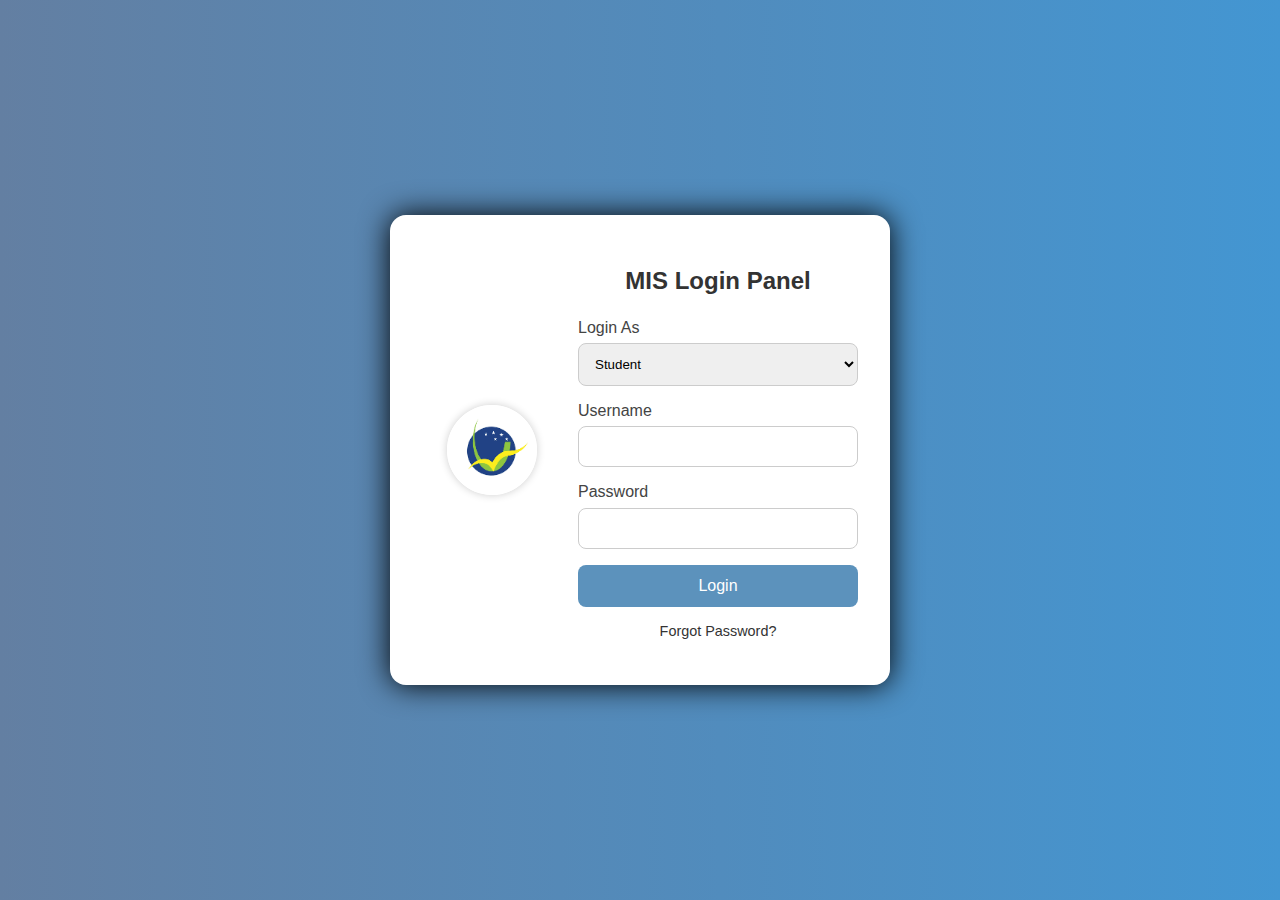
<file: index.html>
<!DOCTYPE html>
<html lang="en">
<head>
  <meta charset="UTF-8" />
  <meta name="viewport" content="width=device-width, initial-scale=1.0" />
  <title>Login - Uniglobe MIS</title>
  <link rel="stylesheet" href="style.css" />
</head>
<body>
  <div class="login-container">
    <div class="login-box">
      <div class="login-image">
        <img src="logo.png" alt="Uniglobe Logo" />
      </div>
      <div class="login-form">
        <h2>MIS Login Panel</h2>
        <div class="error" id="errorMsg"></div>

        <form id="loginForm">
          <label for="role">Login As</label>
          <select id="role" required>
            <option value="student">Student</option>
            <option value="admin">Admin</option>
          </select>

          <label for="username">Username</label>
          <input type="text" id="username" required />

          <label for="password">Password</label>
          <input type="password" id="password" required />

          <button type="submit">Login</button>
        </form>

        <p class="forgot-pass"><a href="#">Forgot Password?</a></p>
      </div>
    </div>
  </div>
  <script src="script.js"></script>
</body>
</html>
</file>
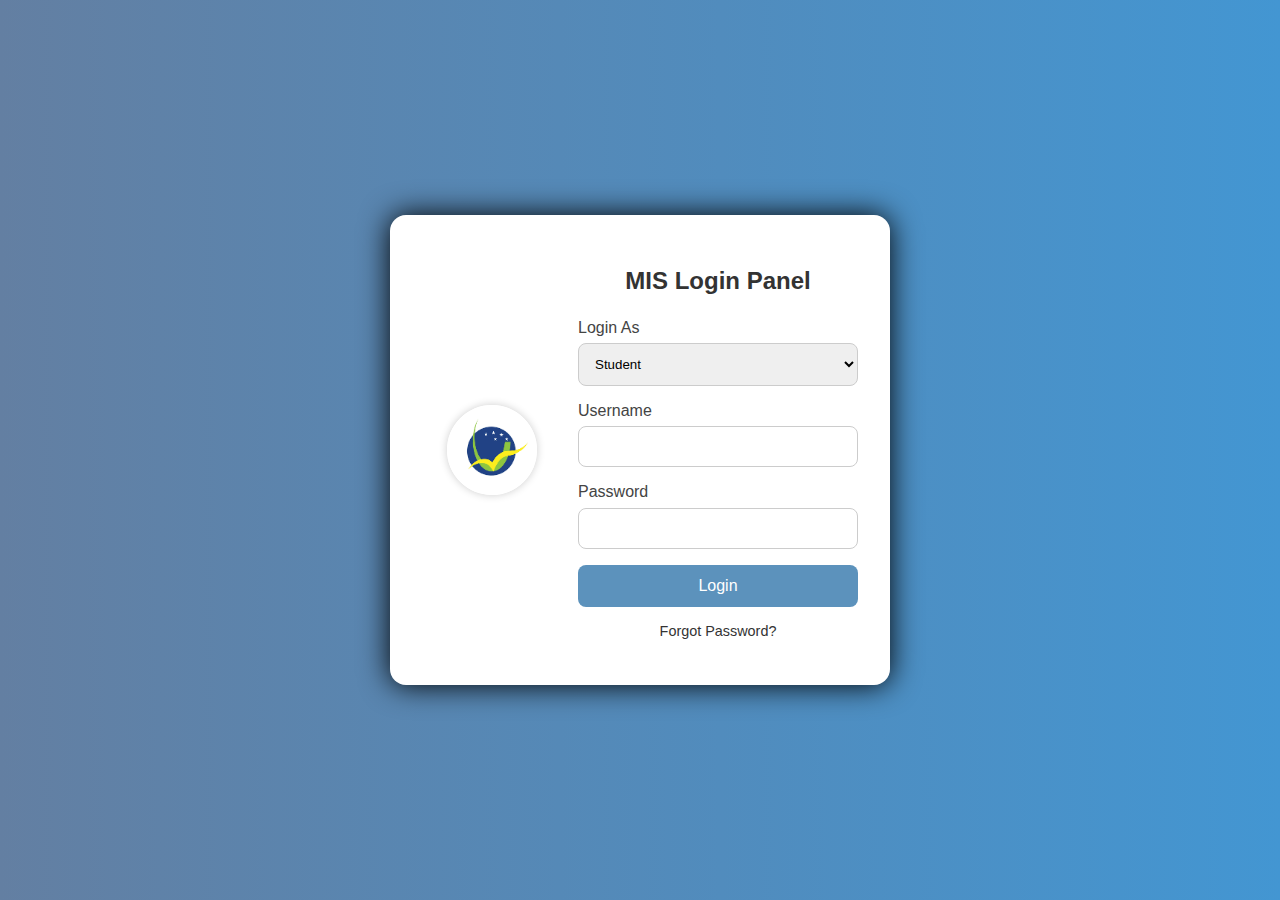
<file: dashboard.html>
<!DOCTYPE html>
<html lang="en">
<head>
  <meta charset="UTF-8" />
  <meta name="viewport" content="width=device-width, initial-scale=1.0"/>
  <title>Dashboard</title>
  <link rel="stylesheet" href="dash.css" />
  <link rel="stylesheet" href="https://cdnjs.cloudflare.com/ajax/libs/font-awesome/6.4.0/css/all.min.css" />
</head>
<body>
  <aside class="sidebar">
    <img src="logo.png" alt="Logo" class="logo" />
    <nav>
      <a href="#grades"><i class="fas fa-book"></i> Grades</a>
      <a href="#calendar"><i class="fas fa-calendar"></i> Calendar</a>
      <a href="#attendance"><i class="fas fa-user-check"></i> Attendance</a>
      <a href="#resources"><i class="fas fa-folder"></i> Resources</a>
      <a href="#" onclick="logout()"><i class="fas fa-sign-out-alt"></i> Logout</a>
    </nav>
  </aside>

  <main>
    <header>
      <div class="profile">
        <img src="" alt="Profile" id="profilePhoto" />
        <div>
          <h1 id="welcomeText"></h1>
          <p><span id="userId"></span> | <span id="userRole"></span></p>
        </div>
      </div>
    </header>

 <section id="calendar">
      <h2>Calendar</h2>
      <iframe src="https://calendar.google.com/calendar/embed?src=your_calendar_id&ctz=Asia%2FKathmandu" width="100%" height="400" style="border: none;"></iframe>
    </section>

    <section id="grades" class="student-only">
      <h2>Grades</h2>
      <table>
        <thead><tr><th>Subject</th><th>Grade</th></tr></thead>
        <tbody id="gradesTable"></tbody>
      </table>
    </section>

    <section id="attendance" class="student-only">
      <h2>Attendance</h2>
      <p>Attendance: <strong id="attendanceValue">90%</strong></p>
    </section>

    <section id="resources">
      <h2>Resources</h2>
      <ul>
        <li>Library Portal</li>
        <li>Assignment Submissions</li>
        <li>Exam Schedule</li>
      </ul>
    </section>

    <section id="adminUsers" class="admin-only">
      <h2>All Students</h2>
      <div class="user-list" id="userList"></div>
    </section>

    <footer>
      <p>© 2025 Uniglobe College. All rights reserved.</p>
    </footer>
  </main>

  <script src="dash.js"></script>
</body>
</html>
</file>
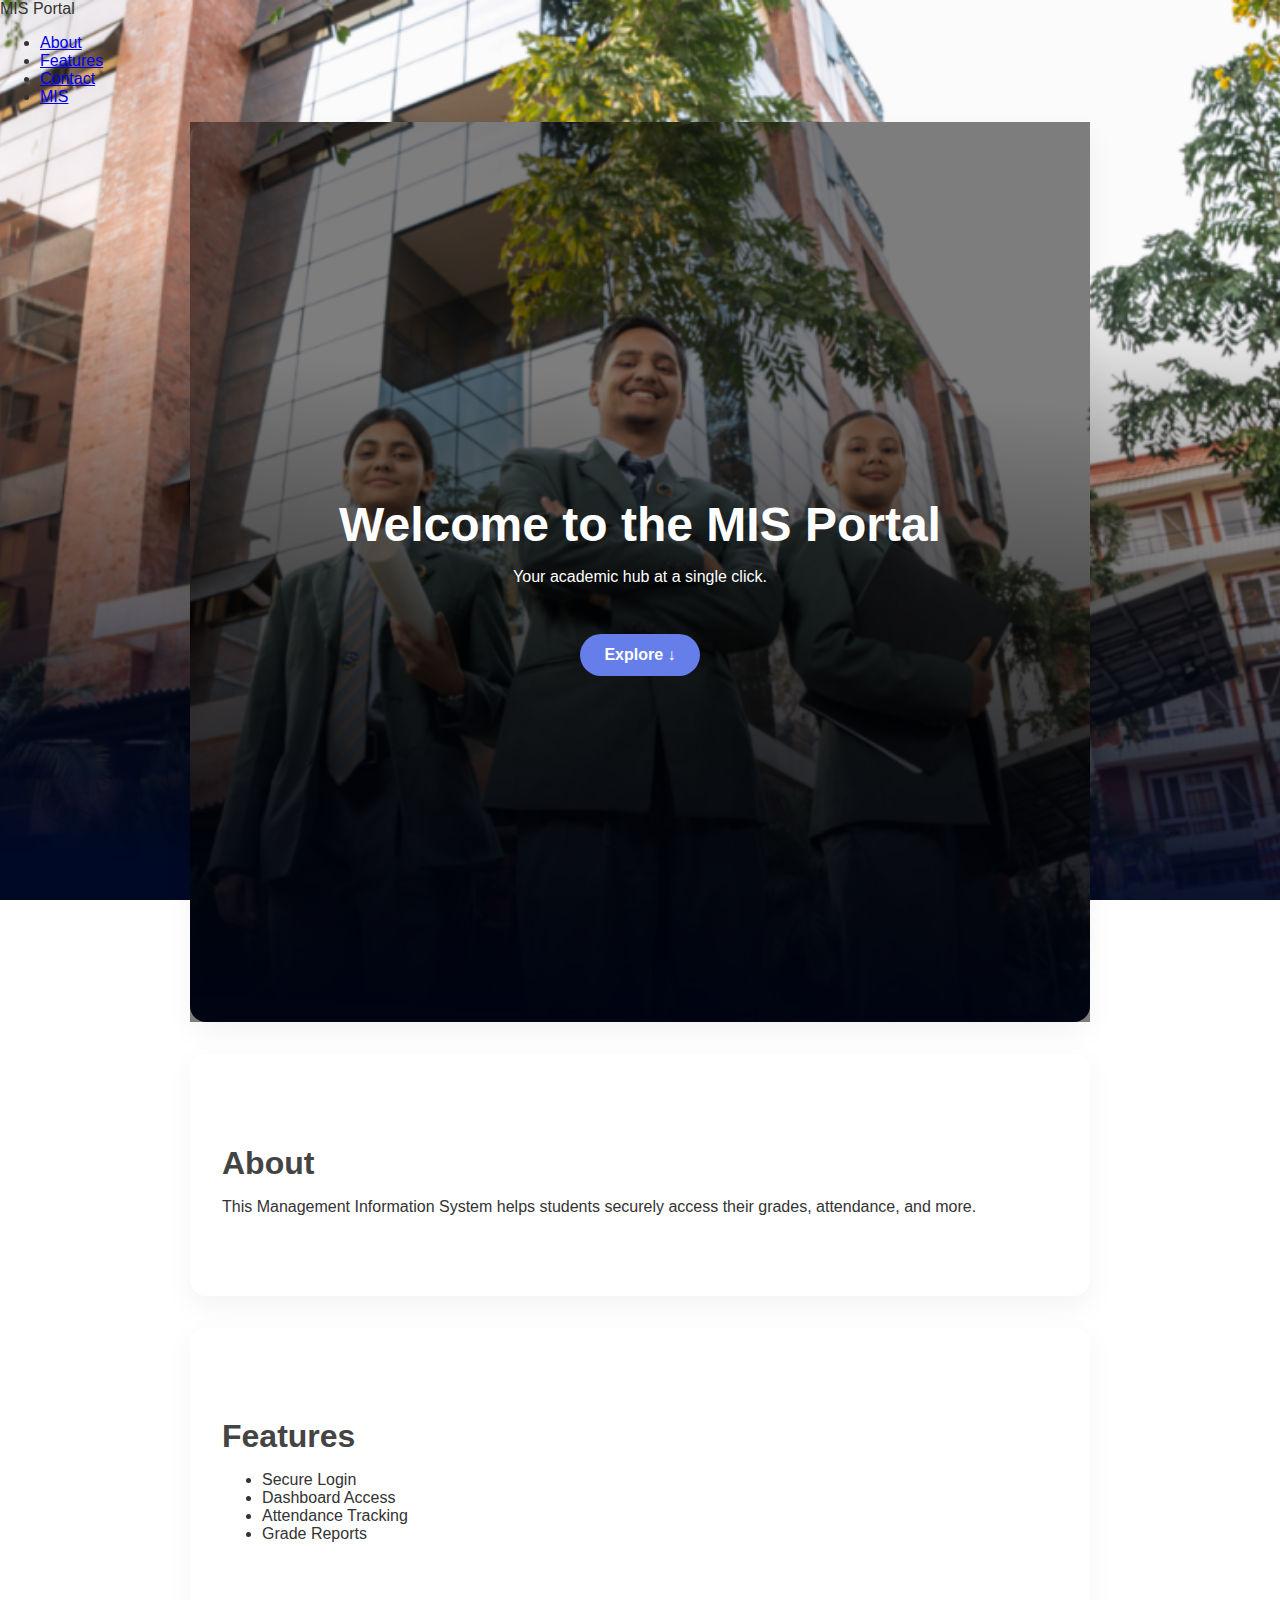
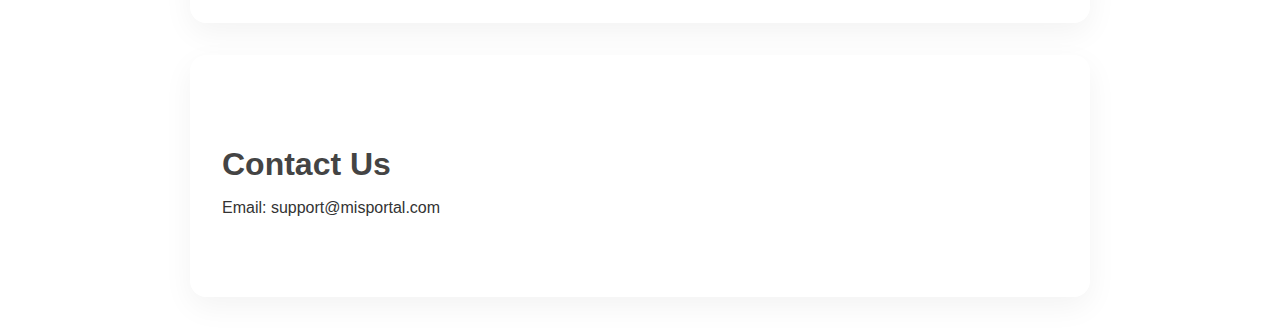
<file: webpage.htm>
<!DOCTYPE html>
<html lang="en">
<head>
  <meta charset="UTF-8" />
  <meta name="viewport" content="width=device-width, initial-scale=1.0" />
  <title>MIS Landing Page</title>
  <link rel="stylesheet" href="webpage.css" />
</head>
<body>
  <nav>
    <div class="logo">MIS Portal</div>
    <ul>
      <li><a href="#about">About</a></li>
      <li><a href="#features">Features</a></li>
      <li><a href="#contact">Contact</a></li>
      <li><a href="index.html" class="mis-btn">MIS</a></li>
    </ul>
  </nav>

  <section class="hero">
    <div class="hero-text">
      <h1>Welcome to the MIS Portal</h1>
      <p>Your academic hub at a single click.</p>
      <a href="#about" class="scroll-down">Explore ↓</a>
    </div>
  </section>

  <section id="about">
    <h2>About</h2>
    <p>This Management Information System helps students securely access their grades, attendance, and more.</p>
  </section>

  <section id="features">
    <h2>Features</h2>
    <ul>
      <li>Secure Login</li>
      <li>Dashboard Access</li>
      <li>Attendance Tracking</li>
      <li>Grade Reports</li>
    </ul>
  </section>

  <section id="contact">
    <h2>Contact Us</h2>
    <p>Email: support@misportal.com</p>
  </section>

  <script src="webpage.js"></script>
</body>
</html>
</file>
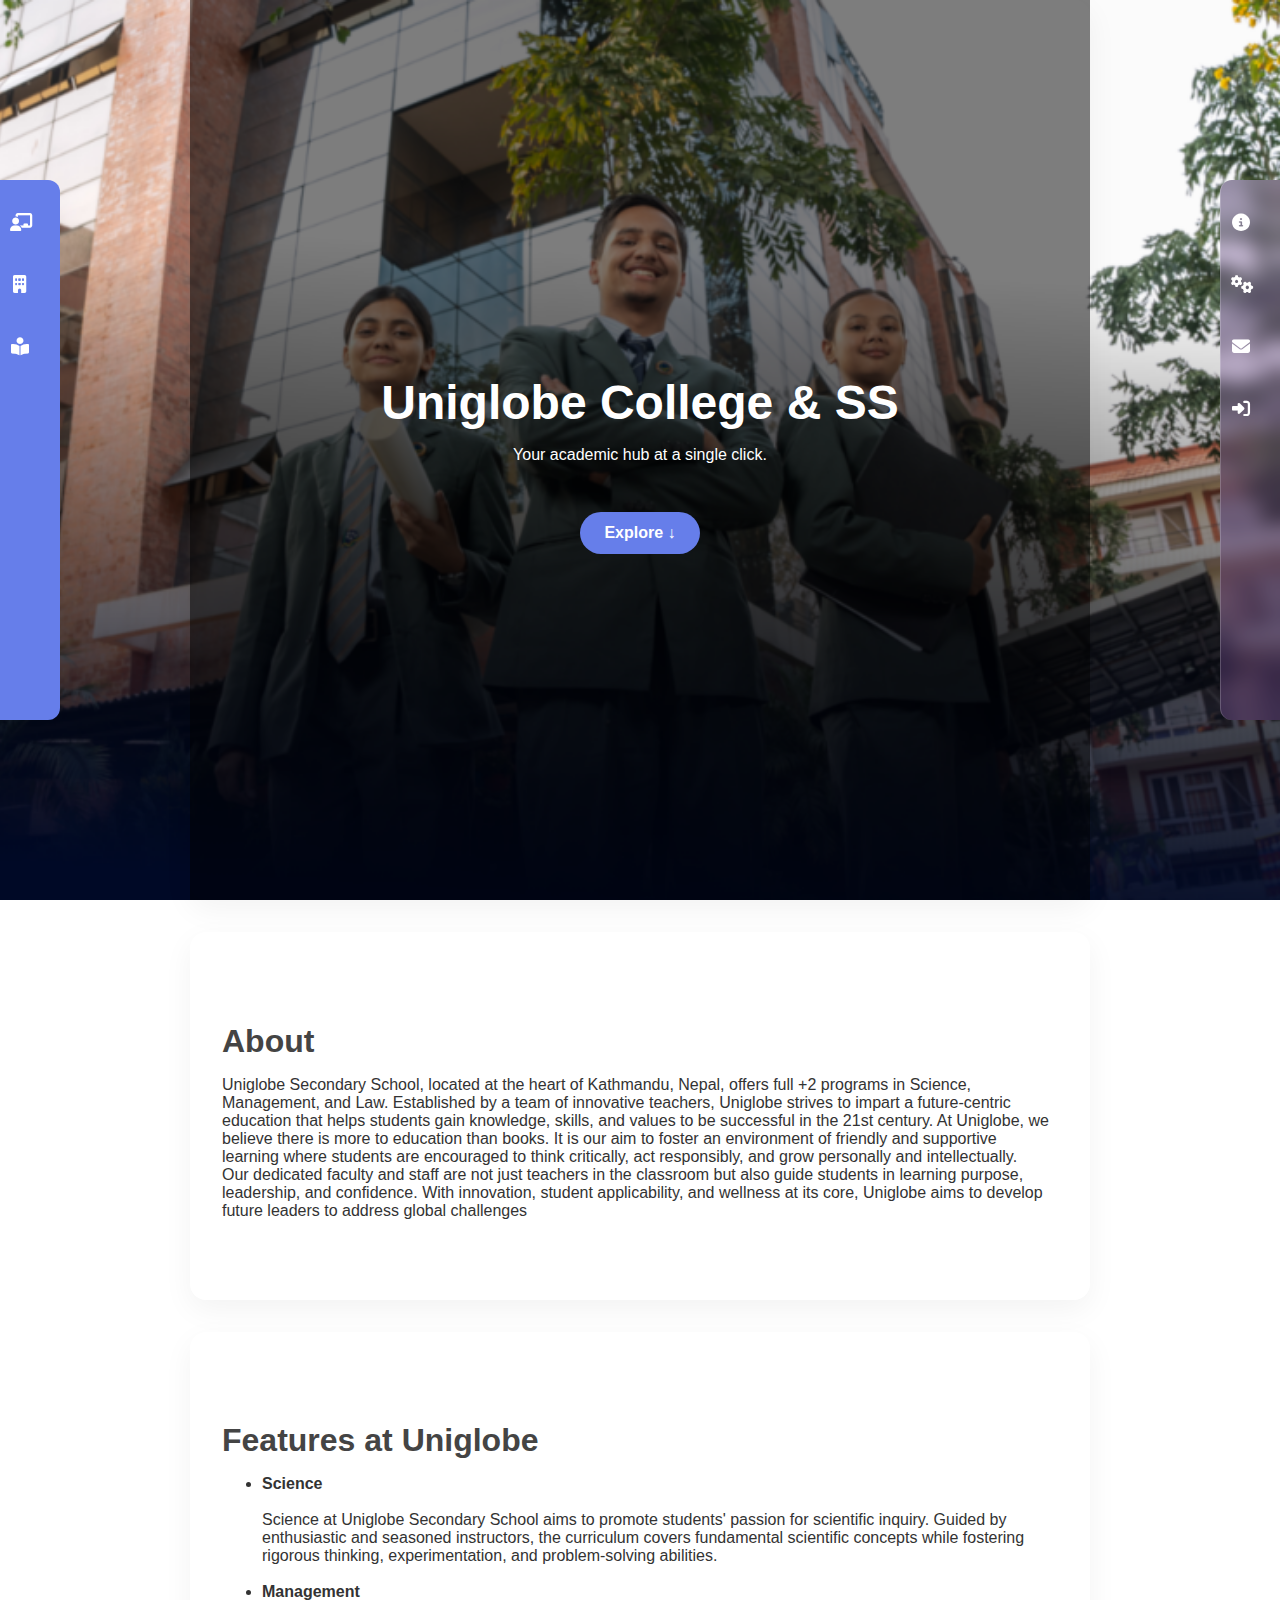
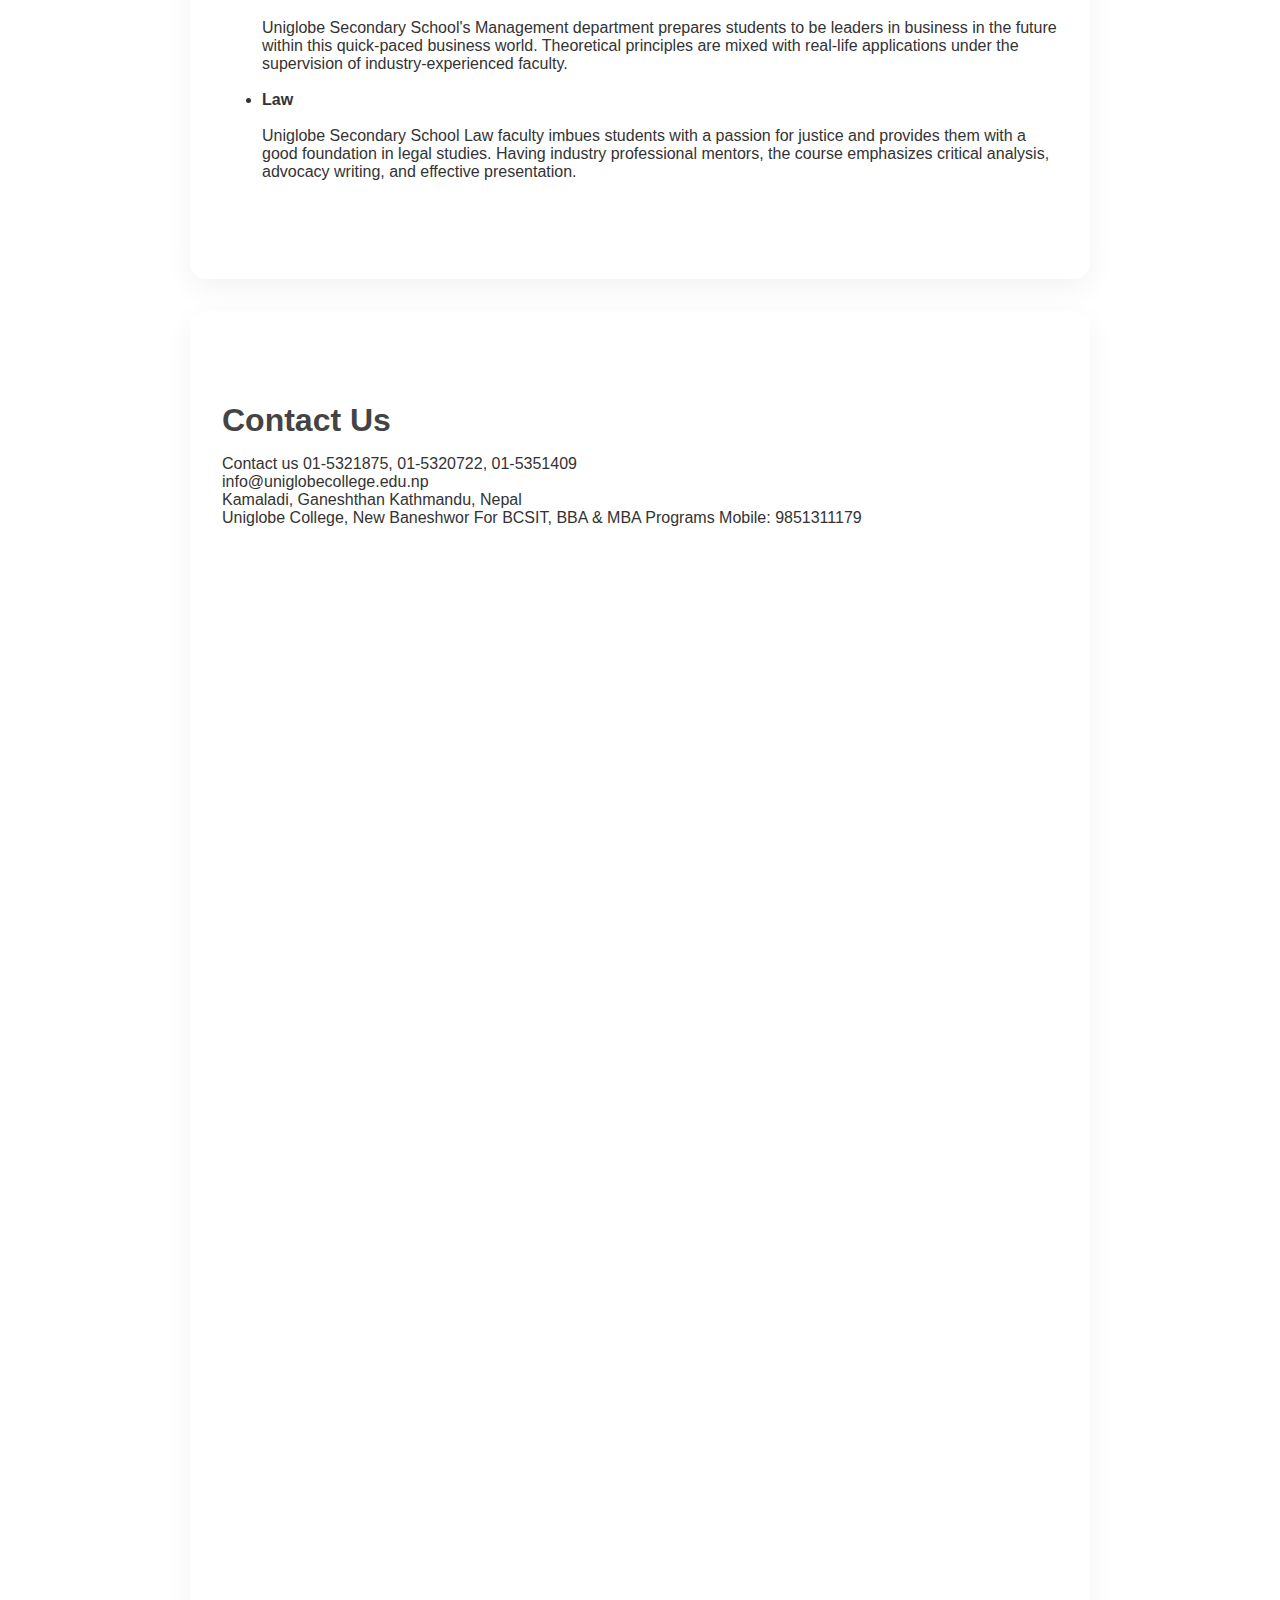
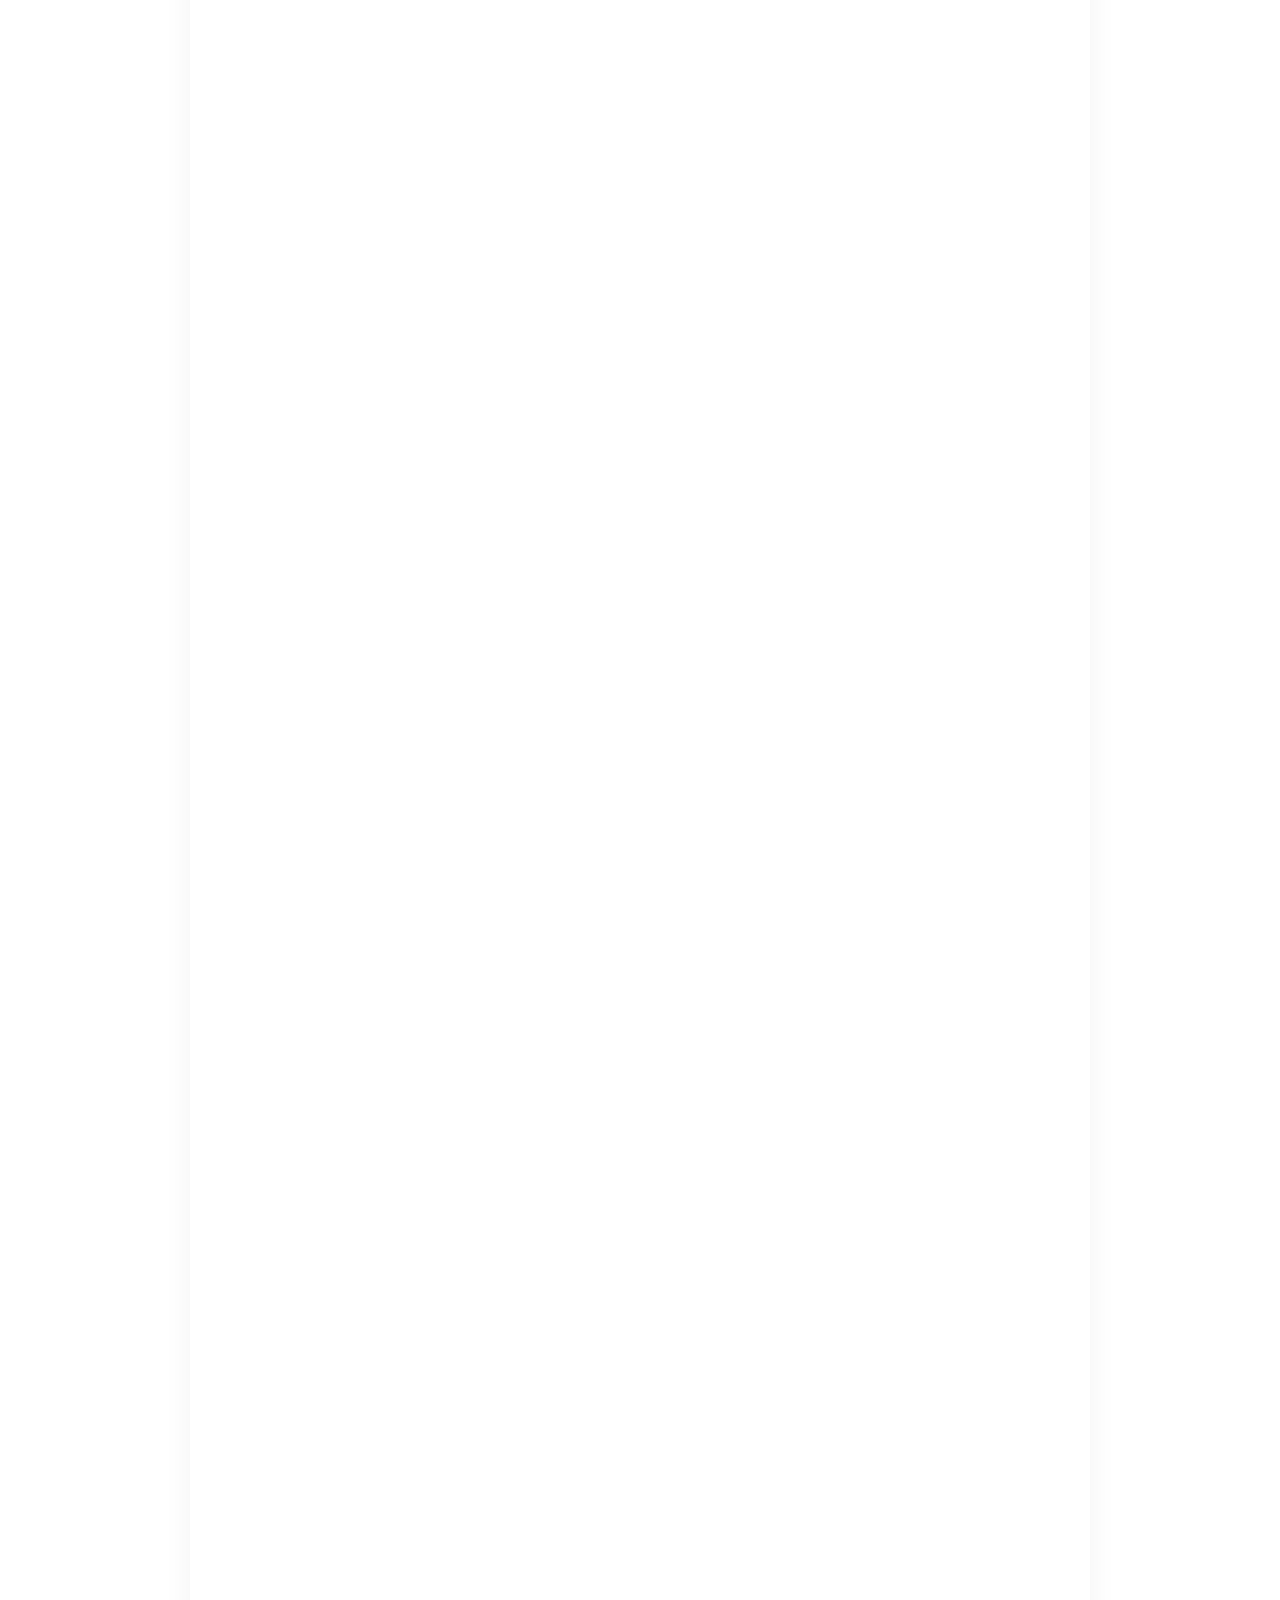
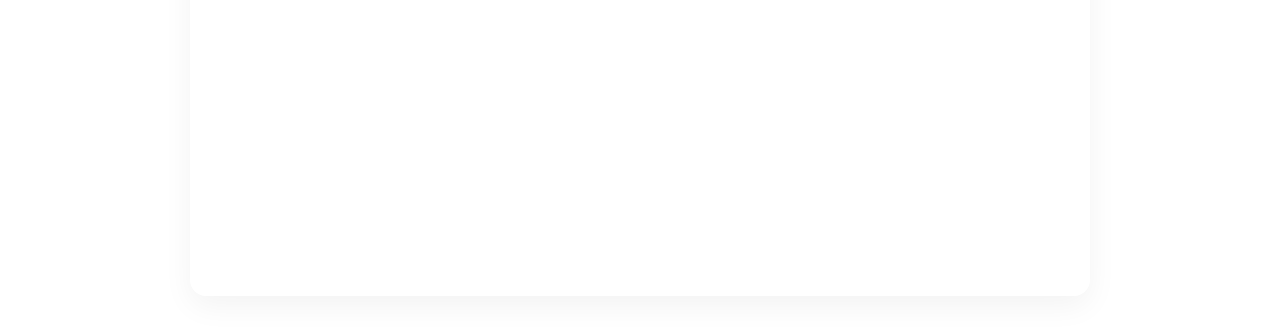
<file: webpage.html>
<!DOCTYPE html>
<html lang="en">
<head>
  <meta charset="UTF-8" />
  <meta name="viewport" content="width=device-width, initial-scale=1.0" />
  <title>Uniglobe Secondary School</title>
  <link rel="stylesheet" href="webpage.css" />
  <link href="https://cdn.jsdelivr.net/npm/aos@2.3.4/dist/aos.css" rel="stylesheet">
  <link href="https://cdnjs.cloudflare.com/ajax/libs/font-awesome/6.4.0/css/all.min.css" rel="stylesheet">
  <link rel="stylesheet" href="https://cdnjs.cloudflare.com/ajax/libs/font-awesome/6.4.0/css/all.min.css" />


</head>
<body>
<!-- Hover Sidebar (Left, Vertical & Centered) -->
<div class="hover-sidebar">
  <ul>
    <li title="Faculty"><a href="#faculty"><i class="fas fa-chalkboard-teacher"></i><span>Faculty</span></a></li>
    <li title="Facilities"><a href="#facilities"><i class="fas fa-building"></i><span>Facilities</span></a></li>
    <li title="Resources"><a href="#resources"><i class="fas fa-book-reader"></i><span>Resources</span></a></li>
  </ul>
</div>


<nav class="hover-navbar">
  <ul>
    <li title="About"><a href="#about"><i class="fas fa-info-circle"></i><span>About</span></a></li>
    <li title="Features"><a href="#features"><i class="fas fa-cogs"></i><span>Features</span></a></li>
    <li title="Contact"><a href="#contact"><i class="fas fa-envelope"></i><span>Contact</span></a></li>
    <li title="MIS"><a href="index.html"><i class="fas fa-sign-in-alt"></i><span>MIS</span></a></li>
  </ul>
</nav>




  <section class="hero">
    <div class="hero-text">
      <h1>Uniglobe College & SS</h1>
      <p>Your academic hub at a single click.</p>
      <a href="#about" class="scroll-down">Explore ↓</a>
    </div>
  </section>

  <section id="about">
    <h2>About</h2>
    <p>Uniglobe Secondary School, located at the heart of Kathmandu, Nepal, offers full +2 programs in Science, Management, and Law. Established by a team of innovative teachers, Uniglobe strives to impart a future-centric education that helps students gain knowledge, skills, and values to be successful in the 21st century.

At Uniglobe, we believe there is more to education than books. It is our aim to foster an environment of friendly and supportive learning where students are encouraged to think critically, act responsibly, and grow personally and intellectually.<br>


               Our dedicated faculty and staff are not just teachers in the classroom but also guide students in learning purpose, leadership, and confidence. With innovation, student applicability, and wellness at its core, Uniglobe aims to develop future leaders to address global challenges</p>
  </section>

  <section id="features">
    <h2>Features at Uniglobe</h2>
    <ul>
      <b><li>Science<br><br></li></b>
Science at Uniglobe Secondary School aims to promote students' passion for scientific inquiry. Guided by enthusiastic and seasoned instructors, the curriculum covers fundamental scientific concepts while fostering rigorous thinking, experimentation, and problem-solving abilities.</li><br><br>
      <b><li>Management<br><br></b>
Uniglobe Secondary School's Management department prepares students to be leaders in business in the future within this quick-paced business world. Theoretical principles are mixed with real-life applications under the supervision of industry-experienced faculty. </li><br>
      <b><li>Law<br><br></b>
Uniglobe Secondary School Law faculty imbues students with a passion for justice and provides them with a good foundation in legal studies. Having industry professional mentors, the course emphasizes critical analysis, advocacy writing, and effective presentation.</li><br>
    </ul>
  </section>

  <section id="contact">
    <h2>Contact Us</h2>
    <p>Contact us
01-5321875, 01-5320722, 01-5351409<br>
info@uniglobecollege.edu.np <br>
Kamaladi, Ganeshthan Kathmandu, Nepal<br>
Uniglobe College, New Baneshwor For BCSIT, BBA & MBA Programs Mobile: 9851311179</p>
    <section id="about" data-aos="fade-up">
<section id="features" data-aos="fade-left">

  <section id="faculty" data-aos="fade-left">
  <h2>Teaching Faculty</h2>
  <ul>
  <p>Teaching Staff at Uniglobe Secondary School<br>
<li>Experience and Dedicated Teachers<br>
Uniglobe Secondary School has highly educated and dedicated instructors. Our instructors are not just experts in their respective fields but are dedicated mentors who wish to see students achieve. <br></li><br>

<li>Student-Centered Approach<br>
Our teachers focus on creating an interactive and supportive learning atmosphere. Our teachers encourage curiosity, active engagement, and independent thinking to ensure that all students are given the type of guidance required to realize his or her best potential.<br></li><br>

<li>Continuous Professional Development<br>
Uniglobe faculty actively participates in training, workshops, and academic seminars on a regular basis to keep themselves updated on the latest teaching methods and subject matter. This helps our students receive relevant, innovative, and quality education.<br></p></li>
</ul>
</section>
<section id="facilities" data-aos="fade-right">
  <h2>College Facilities</h2>
  <p><li><b>Modern Classrooms</b></li>
Our classrooms are designed to create a focused and student-friendly environment. Equipped with whiteboards, projectors, and essential teaching aids, they support engaging and effective instruction.<br><br>

<li><b>Science and Computer Laboratories</b></li>
We provide well-maintained laboratories for Physics, Chemistry, Biology, and Computer Science. These labs allow students to gain hands-on experience and practical knowledge alongside their theoretical studies.<br><br>

<li><b>Library and Resource Center</b></li>
The school library offers a wide collection of academic books, journals, reference materials, and digital resources. It provides a quiet and supportive space for reading and research.<br><br>

<li><b>Digital Learning Support</b></li>
Uniglobe integrates digital tools and platforms into everyday learning, allowing students to access e-resources, submit assignments, and interact with faculty online as needed.<br><br>

<li><b>Cafeteria</b></li>
Our on-campus cafeteria serves clean, fresh, and affordable meals and refreshments, ensuring students' nutritional needs are met during their time at school.<br><br>

<li><b>Counseling and Guidance</b></li>
We offer academic and career counseling services to support students in making informed decisions and managing challenges, both inside and outside the classroom.<br><br>

<li><b>Transportation</b></li>
Reliable transportation services are available for students from major areas of Kathmandu Valley, helping them commute safely and on time.</p><br><br>
</section>
<section id="resources" data-aos="fade-left">
  <h2>Student Resources</h2>
  <p><li><b>Digital Library</b></li>
Students have access to a wide range of online academic materials, including e-books, research databases, and journals, to facilitate learning beyond the classroom.<br><br>

<li><b>Counseling Services</b></li>
Professional counseling services provide academic counseling, career counseling, and personal counseling to allow students to solve issues and plan their futures.<br><br>

<li><b>Internship and Career Cell</b></li>
Uniglobe's internship cell works to place students in prestigious industry opportunities, internships, and career development programs for practical exposure.<br><br>

<li><b>Workshops and Seminars</b></li>
Workshops, guest lectures, and skill-development seminars are organized regularly to enhance students' knowledge and familiarize them with real-world challenges.<br><br>

<li><b>Extra-Curricular Activities (ECA)</b></li>
We believe in getting students involved in non-academic activities such as sports, music, dance, debate, drama, and community service. These allow the cultivation of teamwork, leadership, and creativity.<br><br>

<li><b>Co-Curricular Activities (CCA)</b></li>
Our co-curricular activities augment classroom learning with science clubs, math Olympiads, language workshops, environmental campaigns, and cultural events to foster holistic development and critical thinking.<br><br>

<li><b>Programs and Opportunities</b></li><br>

<li><b>Participation in inter-school competitions and events</b></li><br>

<li><b>Workshops and training sessions by experts</b></li><br>

<li><b>Community outreach and social responsibility initiatives</b></li><br>

<li><b>Student clubs and leadership development programs</b></li><br>

At Uniglobe, these resources and activities are core in shaping well-rounded students who are prepared for academic success and life beyond the classroom.
</p>
</section>
  <script src="webpage.js"></script>
  <script src="https://cdn.jsdelivr.net/npm/aos@2.3.4/dist/aos.js"></script>
<script>
  AOS.init();
</script>
    <footer>
         <img src="logo2.png" alt="MIS Logo" class="footer-logo" />
  <p>© 2025 Uniglobe College. All rights reserved.</p>
  <div class="social">
  <a href="#"><i class="fab fa-twitter"></i></a>
  <a href="#"><i class="fab fa-linkedin"></i></a>
  <a href="#"><i class="fab fa-github"></i></a>
</div>
</footer>

</body>
</html>
</file>
<file: style.css>
* {
  box-sizing: border-box;
}

body {
  margin: 0;
  font-family: Arial, sans-serif;
  background: linear-gradient(to right, #637fa2, #4396d2);
  display: flex;
  justify-content: center;
  align-items: center;
  height: 100vh;
}

.login-container {
  background-color: white;
  padding: 2rem;
  border-radius: 1rem;
  box-shadow: 0 0 30px rgb(0, 0, 0);
  width: 100%;
  max-width: 500px;
}

.login-box {
  display: flex;
  align-items: center;
  justify-content: space-between;
}

.login-image {
  flex: 1;
  padding-right: 1rem;
  display: flex;
  justify-content: center;
}

.login-image img {
  width: 90px;
  height: 90px;
  border-radius: 50%;
  object-fit: cover;
  border: 3px solid #fff;
  box-shadow: 0 0 8px rgba(0,0,0,0.2);
}

.login-form {
  flex: 2;
}

h2 {
  text-align: center;
  margin-bottom: 1.5rem;
  color: #333;
}

label {
  display: block;
  margin-bottom: 0.4rem;
  color: #444;
}

input, select {
  width: 100%;
  padding: 0.75rem;
  margin-bottom: 1rem;
  border: 1px solid #ccc;
  border-radius: 0.5rem;
}

button {
  width: 100%;
  padding: 0.75rem;
  background-color: #5c92bc;
  color: white;
  border: none;
  border-radius: 0.5rem;
  font-size: 1rem;
  cursor: pointer;
}

button:hover {
  background-color: #538db9;
}

.forgot-pass {
  text-align: center;
  margin-top: 1rem;
  font-size: 0.9rem;
}

.forgot-pass a {
  color: #333;
  text-decoration: none;
}

.forgot-pass a:hover {
  text-decoration: underline;
}

.error {
  color: red;
  font-size: 0.9rem;
  margin-bottom: 0.8rem;
  display: block;
}
</file>
<file: dash.css>
body {
  margin: 0;
  font-family: 'Segoe UI', sans-serif;
  display: flex;
}

.sidebar {
  width: 220px;
  background: #667eea;
  color: white;
  height: 100vh;
  padding: 1rem;
}

.sidebar .logo {
  width: 100px;
  height: 100px;
  border-radius: 50%;
  margin-bottom: 1rem;
  display: block;
  margin-left: auto;
  margin-right: auto;
}

.sidebar nav a {
  display: block;
  color: white;
  margin: 1rem 0;
  text-decoration: none;
  font-weight: 500;
}

main {
  flex: 1;
  padding: 2rem;
  background: #f4f4f4;
}

header .profile {
  display: flex;
  align-items: center;
  gap: 1rem;
}

header img {
  width: 80px;
  height: 80px;
  border-radius: 50%;
  object-fit: cover;
}

section {
  background: white;
  padding: 1rem;
  margin: 1.5rem 0;
  border-radius: 1rem;
  box-shadow: 0 0 10px rgba(0,0,0,0.1);
}

table {
  width: 100%;
  border-collapse: collapse;
  margin-top: 1rem;
}

th, td {
  border: 1px solid #ccc;
  padding: 0.75rem;
  text-align: center;
}

.user-list {
  display: flex;
  flex-wrap: wrap;
  gap: 1rem;
}

.user-list .user-card {
  background: #eef;
  padding: 1rem;
  border-radius: 0.5rem;
  flex: 1 1 200px;
  text-align: center;
}
.user-card img {
  width: 60px;
  height: 60px;
  border-radius: 50%;
}
</file>
<file: webpage.css>
*{
  box-sizing: border-box;
  scroll-behavior: smooth;
}

body, html {
  margin: 0;
  padding: 0;
  font-family: 'Segoe UI', sans-serif;
  color: #333;
  background-color: #8aabcd;
  background: url('hero.png') center center / cover no-repeat fixed;
}



/* HERO */
.hero {
  height: 100vh;
  background: url('hero.png') center center / cover no-repeat;
  display: flex;
  align-items: center;
  justify-content: center;
  padding-top: 60px;
  text-align: center;
  color: white;
  position: relative;
}

.hero::before {
  content: '';
  position: absolute;
  inset: 0;
  background: rgba(0, 0, 0, 0.5);
}

.hero-text {
  position: relative;
  z-index: 1;
}

.hero h1 {
  font-size: 3rem;
  margin-bottom: 1rem;
}

.scroll-down {
  display: inline-block;
  margin-top: 2rem;
  color: #fff;
  background: #667eea;
  padding: 0.75rem 1.5rem;
  border-radius: 999px;
  text-decoration: none;
  font-weight: bold;
}

.scroll-down:hover {
  background: #5a67d8;
}

/* SECTION CONTENT */
section {
  padding: 4rem 2rem;
  max-width: 900px;
  margin: auto;
  background: white;
  margin-bottom: 2rem;
  border-radius: 1rem;
  box-shadow: 0 10px 30px rgba(0,0,0,0.05);
}

section h2 {
  margin-bottom: 1rem;
  font-size: 2rem;
  color: #444;
}

/* FOOTER */
footer {
  text-align: center;
  padding: 2rem;
  background: #fff;
  border-top: 1px solid #e2e8f0;
  margin-top: 3rem;
}

footer p {
  margin-bottom: 0.5rem;
  font-weight: 500;
}

footer .social a {
  color: #667eea;
  text-decoration: none;
  margin: 0 0.75rem;
  font-size: 1rem;
}

footer .social a:hover {
  text-decoration: underline;
}

/* Hover Sidebar (left-center) */
.hover-sidebar {
  position: fixed;
  top: 20%;
  left: 0;
  width: 60px;
  background: #667eea;
  transition: width 0.3s ease;
  z-index: 900;
  height: 60%;
  border-radius: 0 12px 12px 0;
  overflow: hidden;
}

.hover-sidebar:hover {
  width: 180px;
}

.hover-sidebar ul {
  list-style: none;
  padding: 0;
  margin: 0;
}

.hover-sidebar li {
  margin: 1.5rem 0;
}

.hover-sidebar a {
  display: flex;
  align-items: center;
  padding: 10px;
  color: white;
  text-decoration: none;
  white-space: nowrap;
}

.hover-sidebar a i {
  margin-right: 1rem;
  min-width: 20px;
  text-align: center;
  font-size: 18px;
}

.hover-sidebar a span {
  opacity: 0;
  transition: opacity 0.3s ease;
}

.hover-sidebar:hover a span {
  opacity: 1;
}

/* Glassmorphic Hover Navbar (Right) */
.hover-navbar {
  position: fixed;
  top: 20%;
  right: 0;
  width: 60px;
  height: 60%;
  background: rgba(118, 74, 162, 0.3);
  backdrop-filter: blur(10px);
  border-left: 1px solid rgba(255, 255, 255, 0.2);
  border-radius: 12px 0 0 12px;
  transition: width 0.3s ease;
  z-index: 900;
  overflow: hidden;
}

.hover-navbar:hover {
  width: 180px;
}

.hover-navbar ul {
  list-style: none;
  padding: 0;
  margin: 0;
}

.hover-navbar li {
  margin: 1.5rem 0;
}

.hover-navbar a {
  display: flex;
  align-items: center;
  padding: 10px;
  color: white;
  text-decoration: none;
  white-space: nowrap;
  transition: background 0.2s;
}

.hover-navbar a:hover {
  background: rgba(255, 255, 255, 0.1);
}

.hover-navbar a i {
  margin-right: 1rem;
  min-width: 20px;
  text-align: center;
  font-size: 18px;
}

.hover-navbar a span {
  opacity: 0;
  transition: opacity 0.3s ease;
}

.hover-navbar:hover a span {
  opacity: 1;
}
</file>
